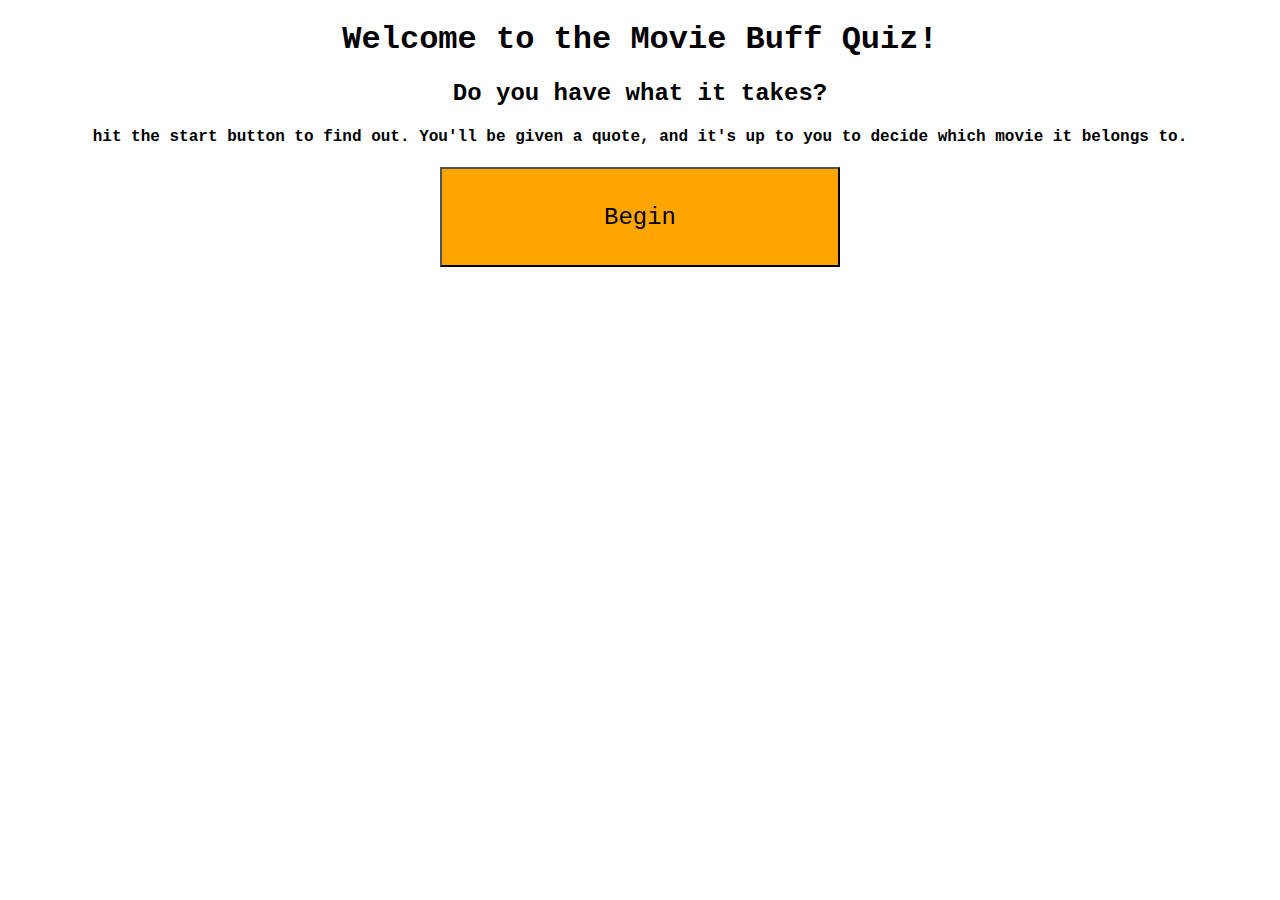
<file: index.html>
<!DOCTYPE html>
<html lang="en">
<head>
    <meta charset="UTF-8">
    <meta name="viewport" content="width=device-width, initial-scale=1.0">
    <meta http-equiv="X-UA-Compatible" content="ie=edge">
    <title>Document</title>
    <link rel="stylesheet" href="style.css">
</head>
<body>
    <div>
    <h1>Welcome to the Movie Buff Quiz!</h1>
    <h2>Do you have what it takes?</h2>
    <h4>hit the start button to find out. You'll be given a quote, and it's up to you to decide which movie it belongs to.</h4>
</div>
    <button class="enter">Begin</button>
    <script src = "script.js"></script>
</body>
</html>
</file>
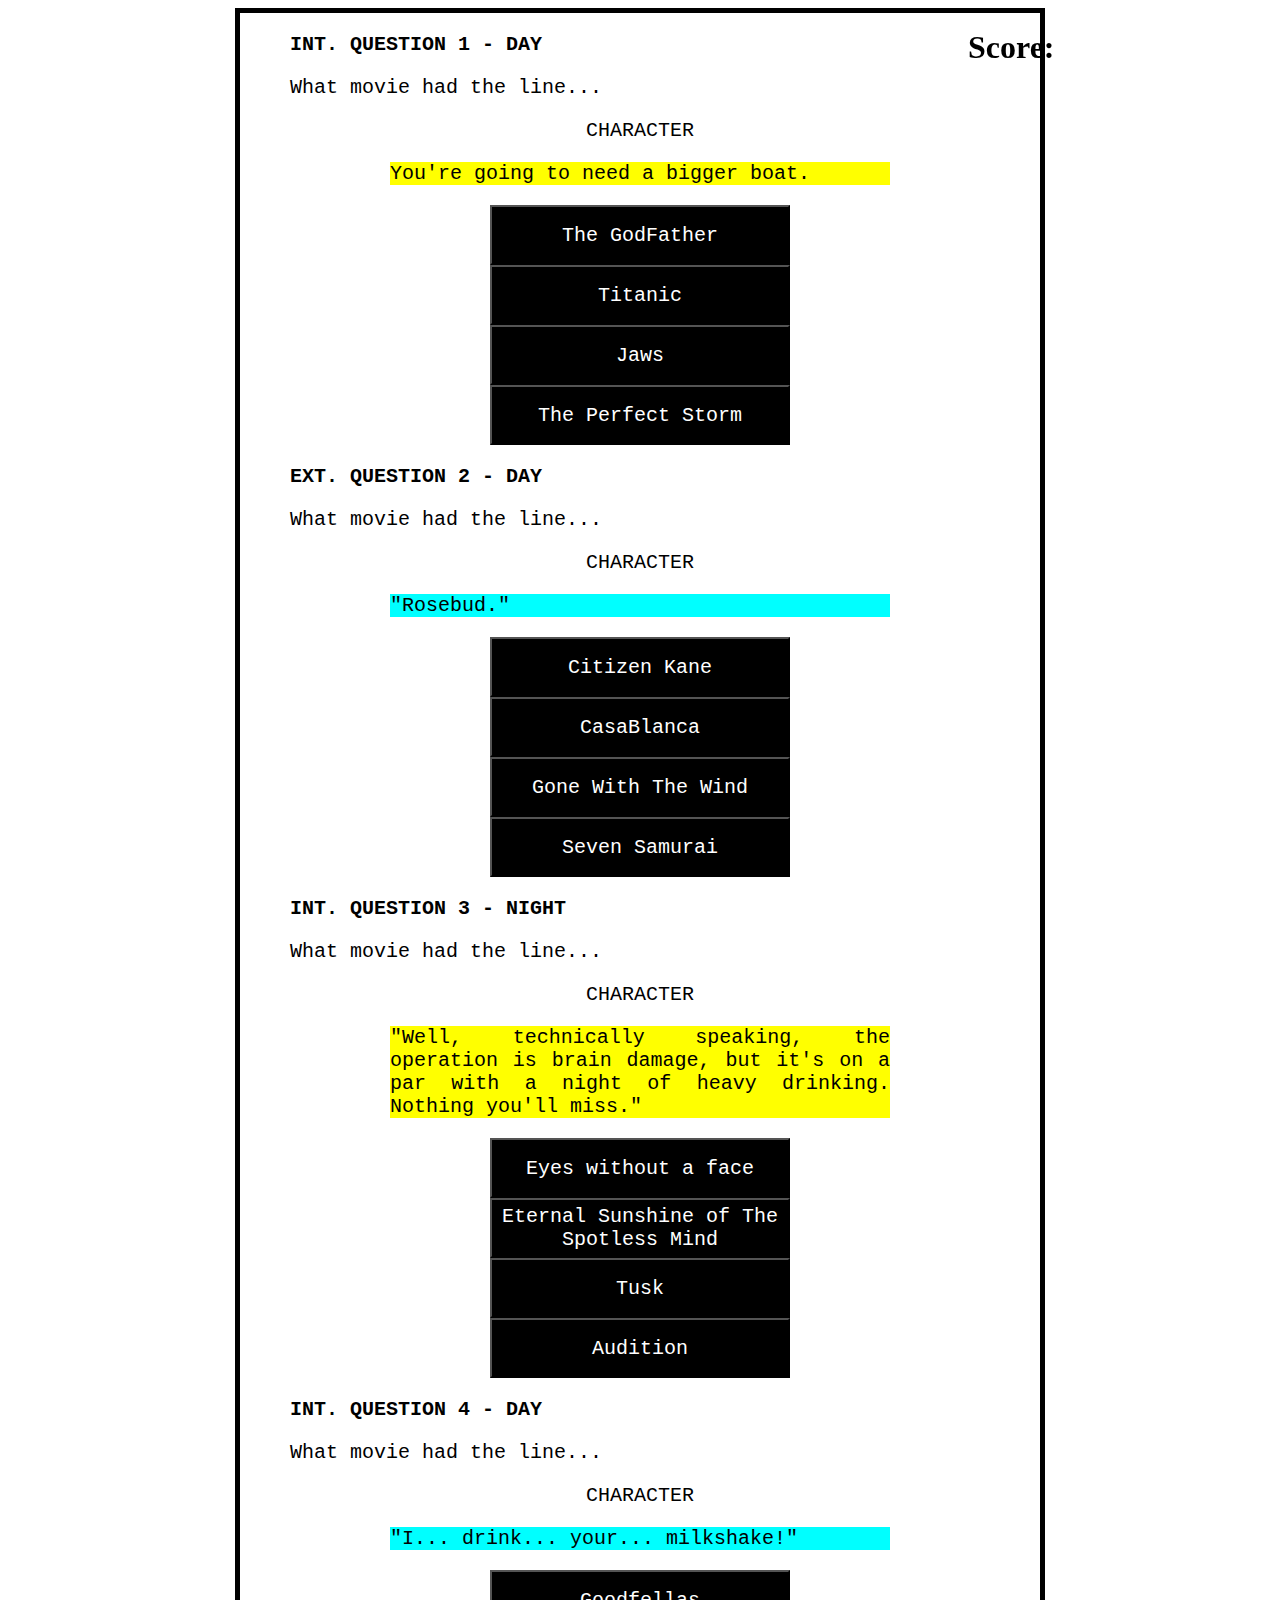
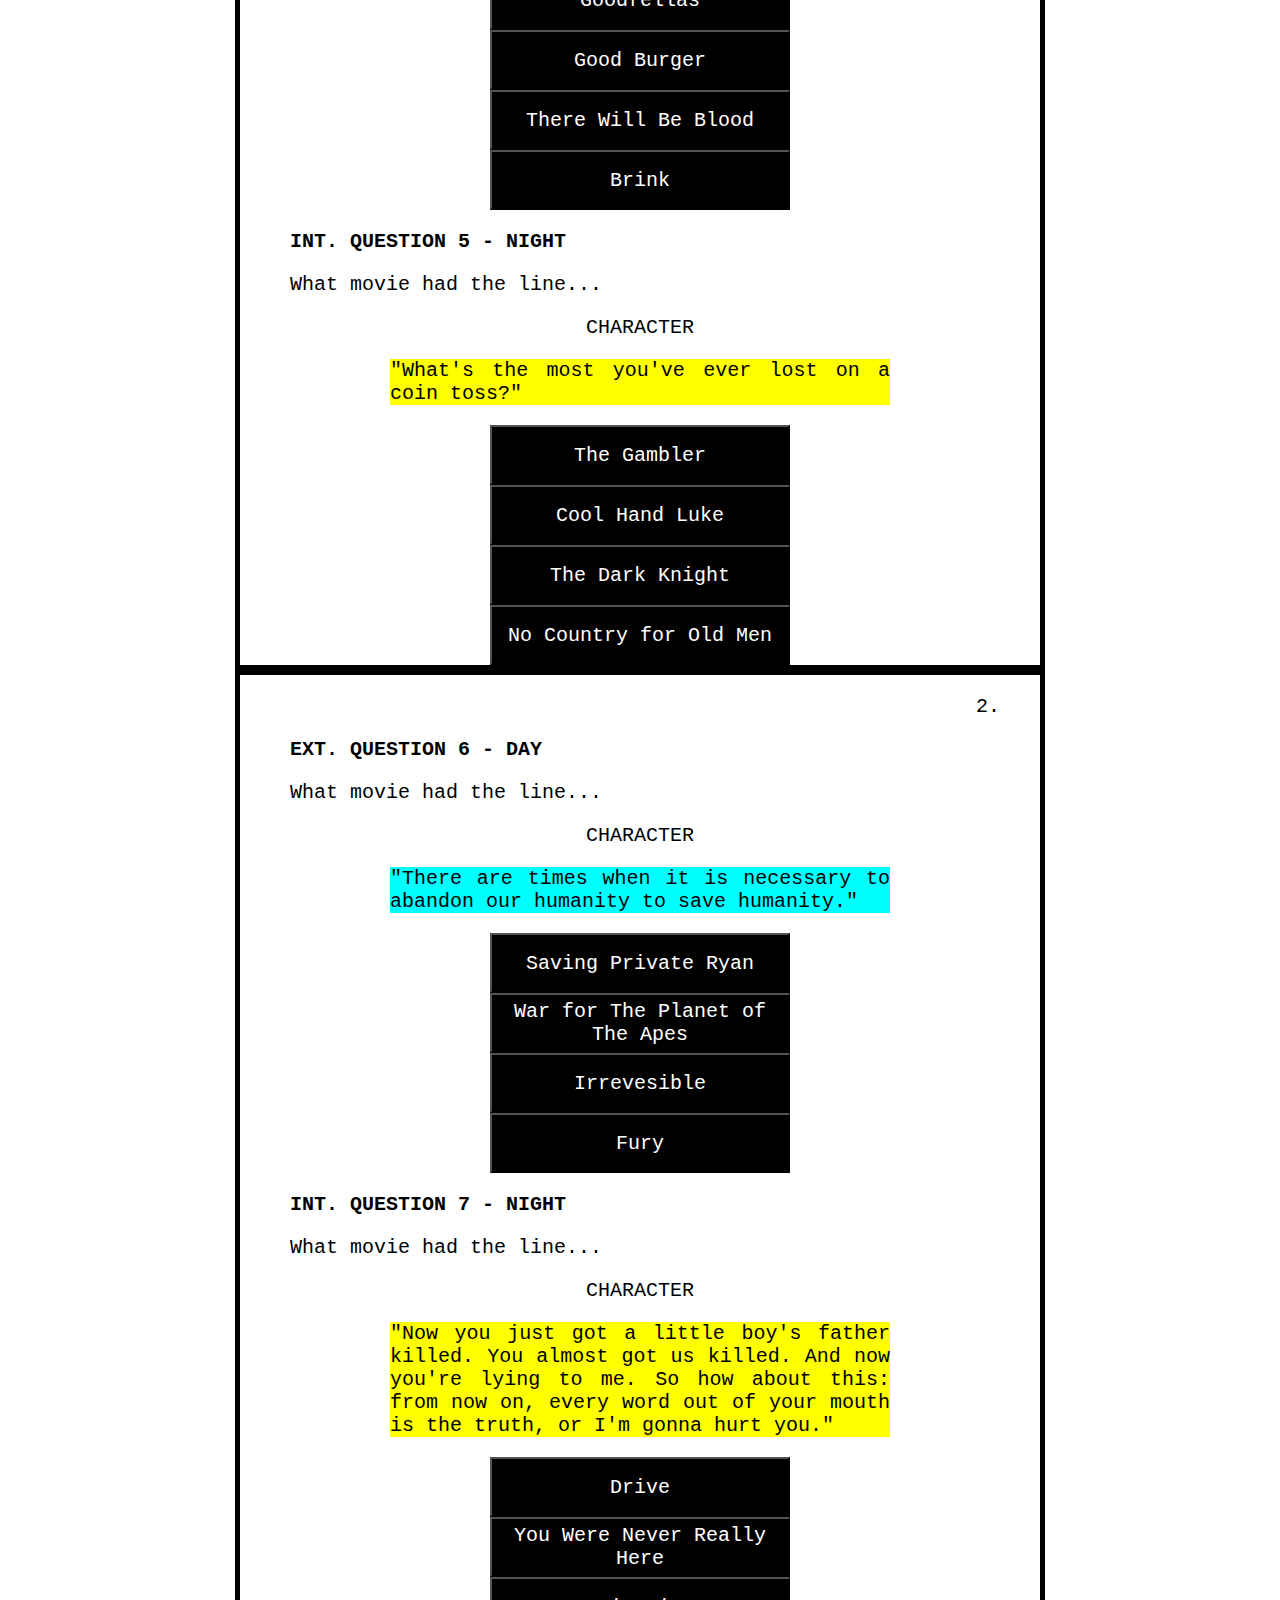
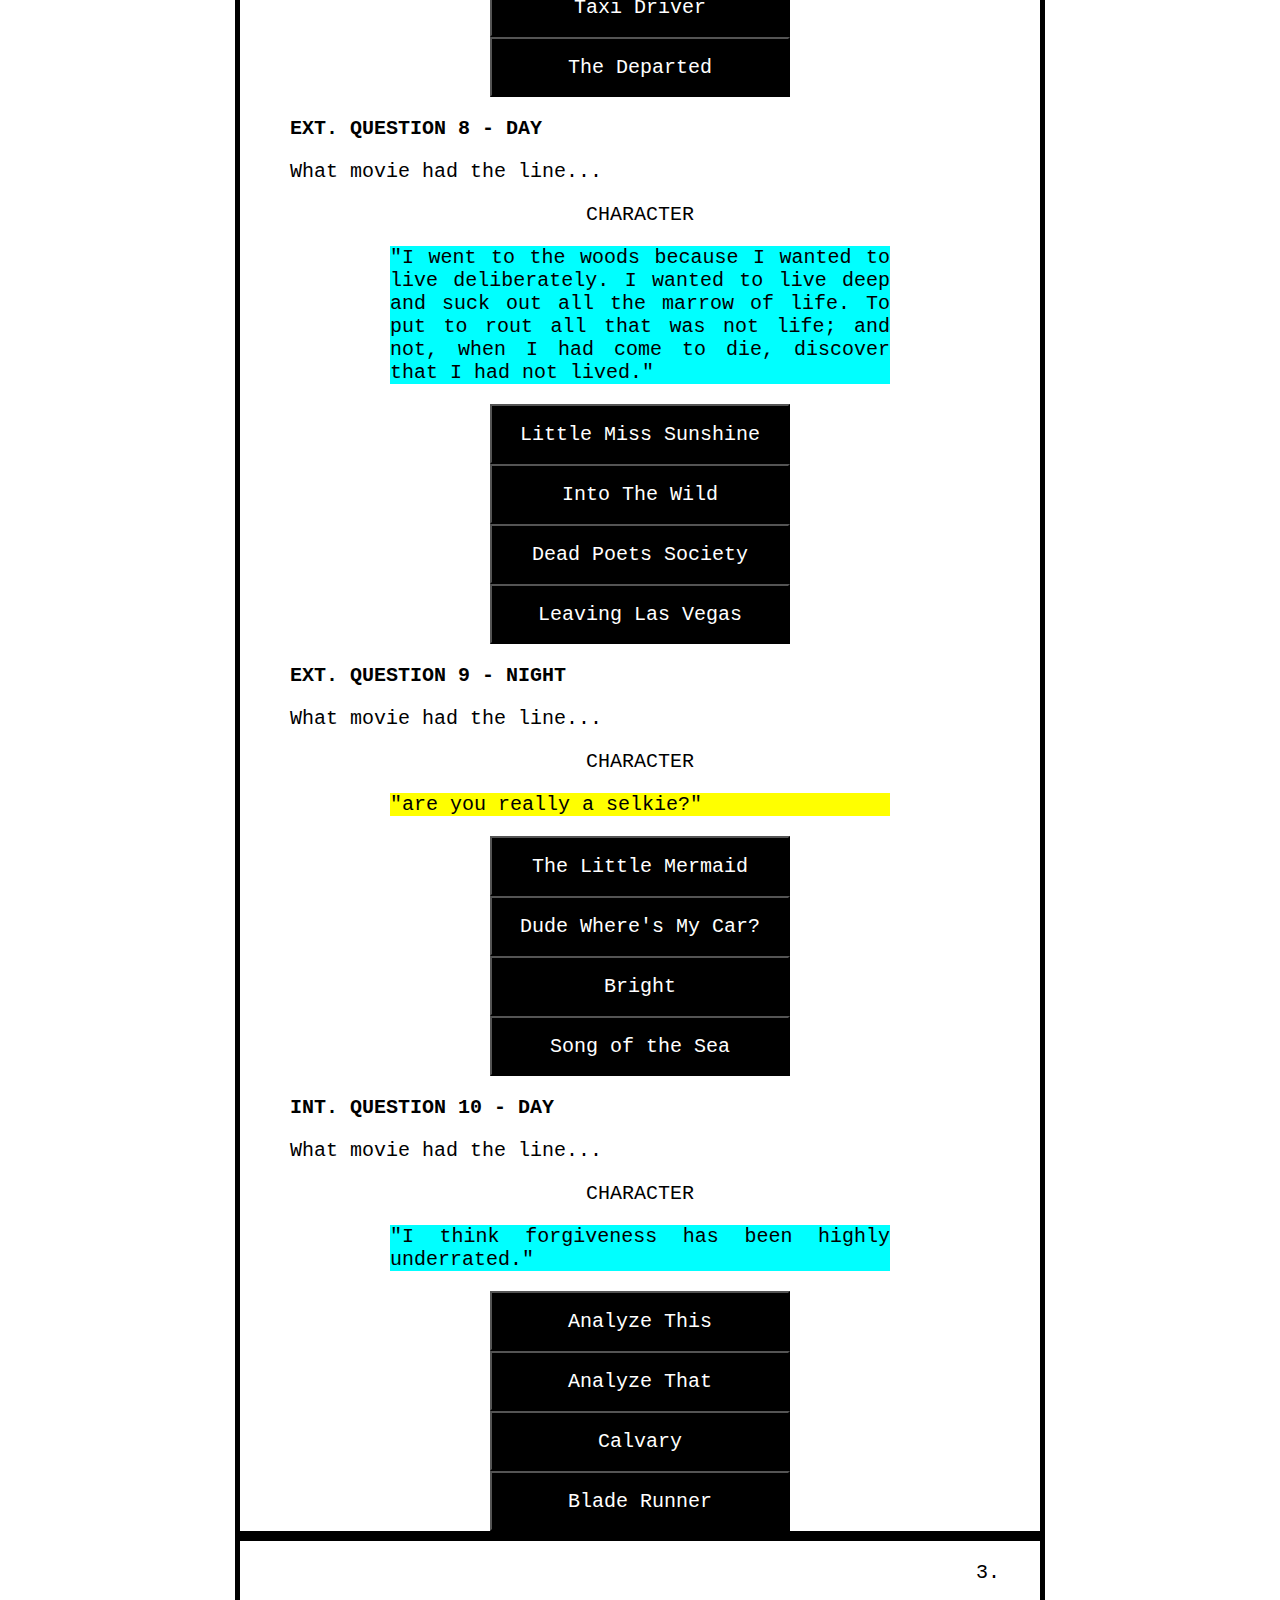
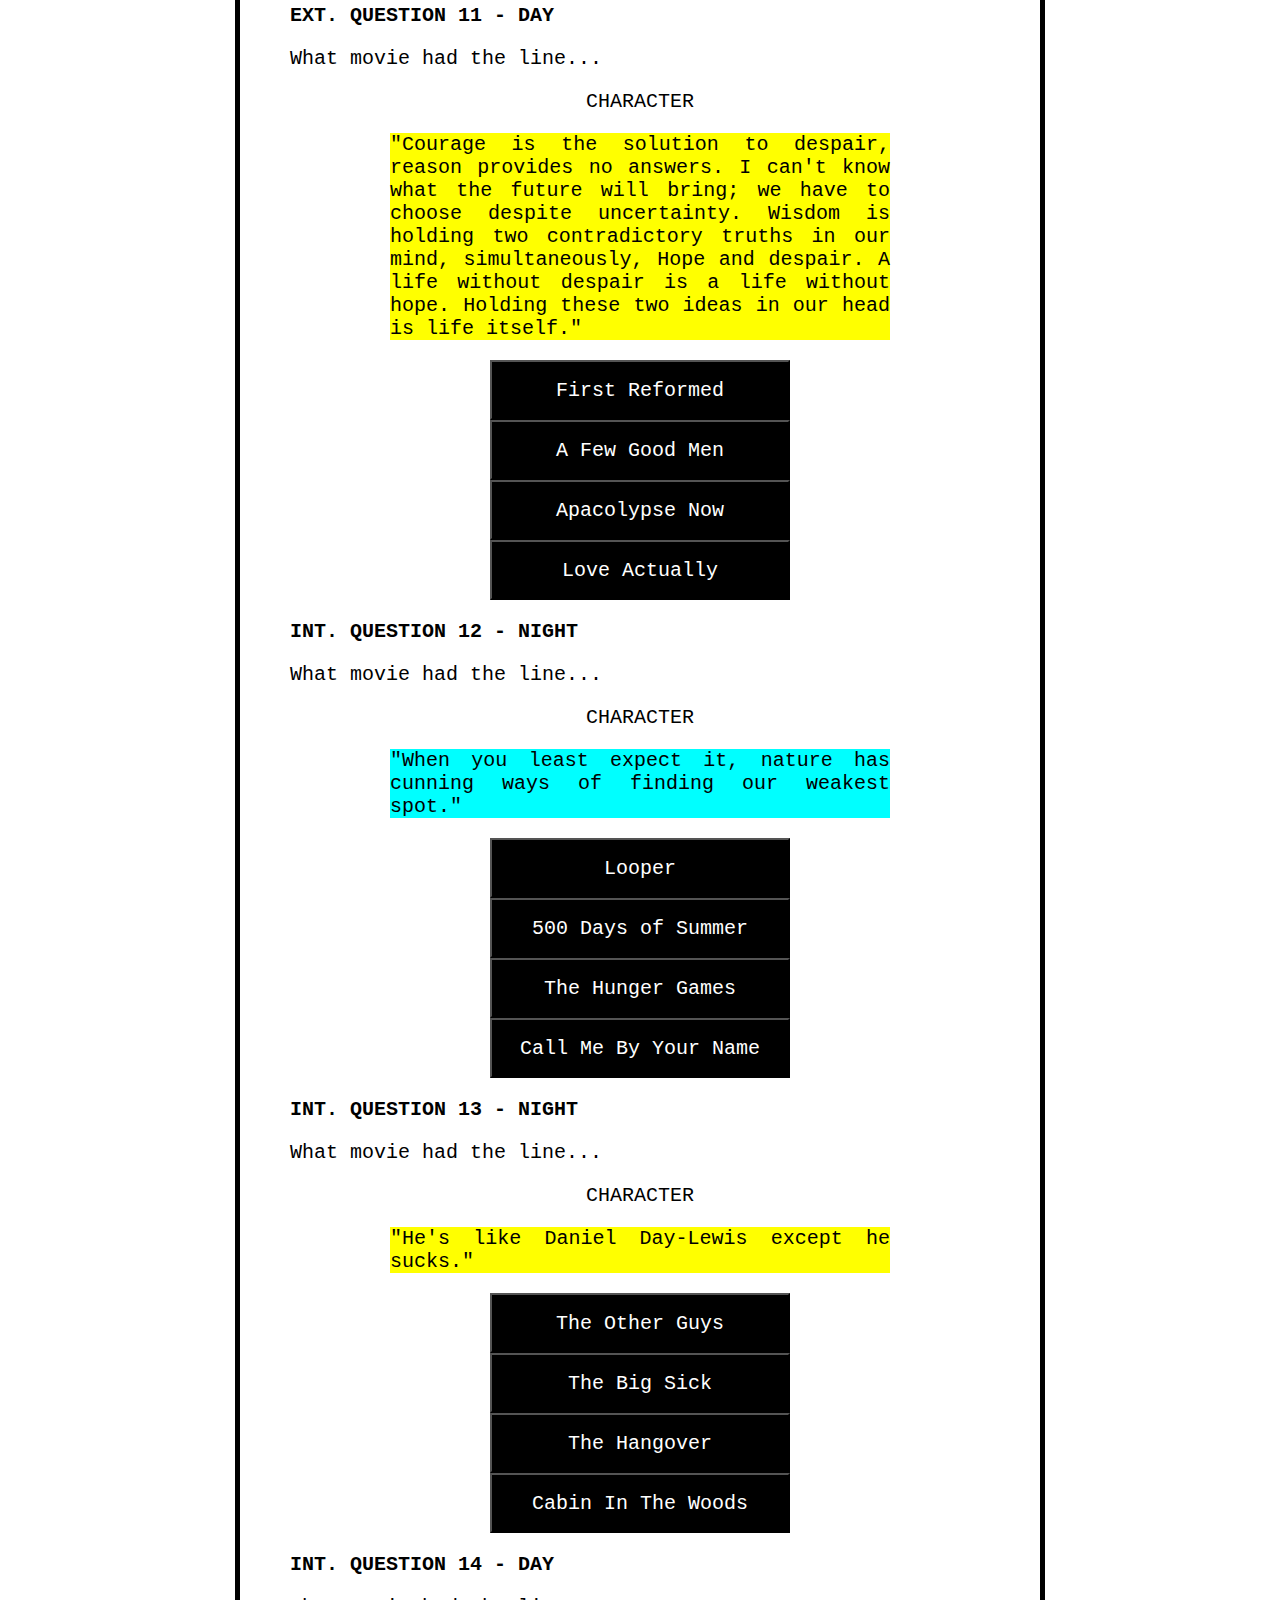
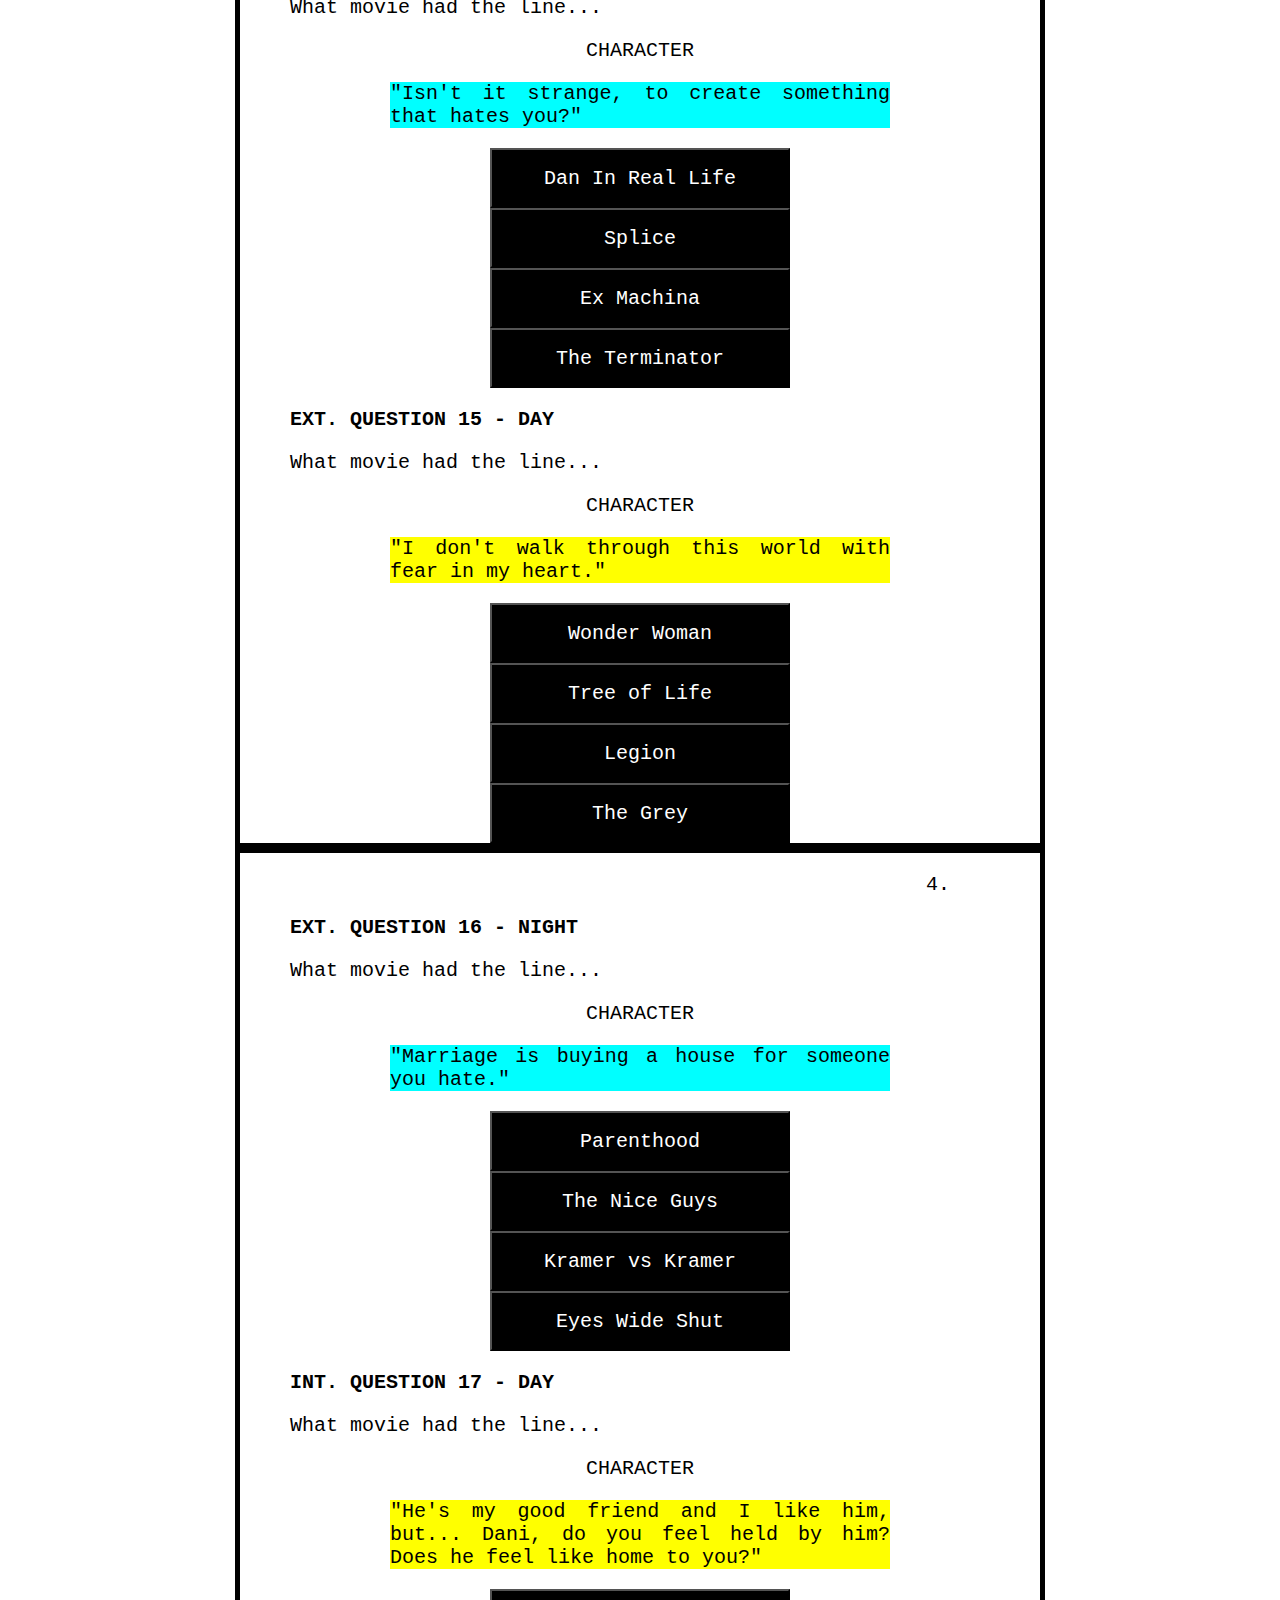
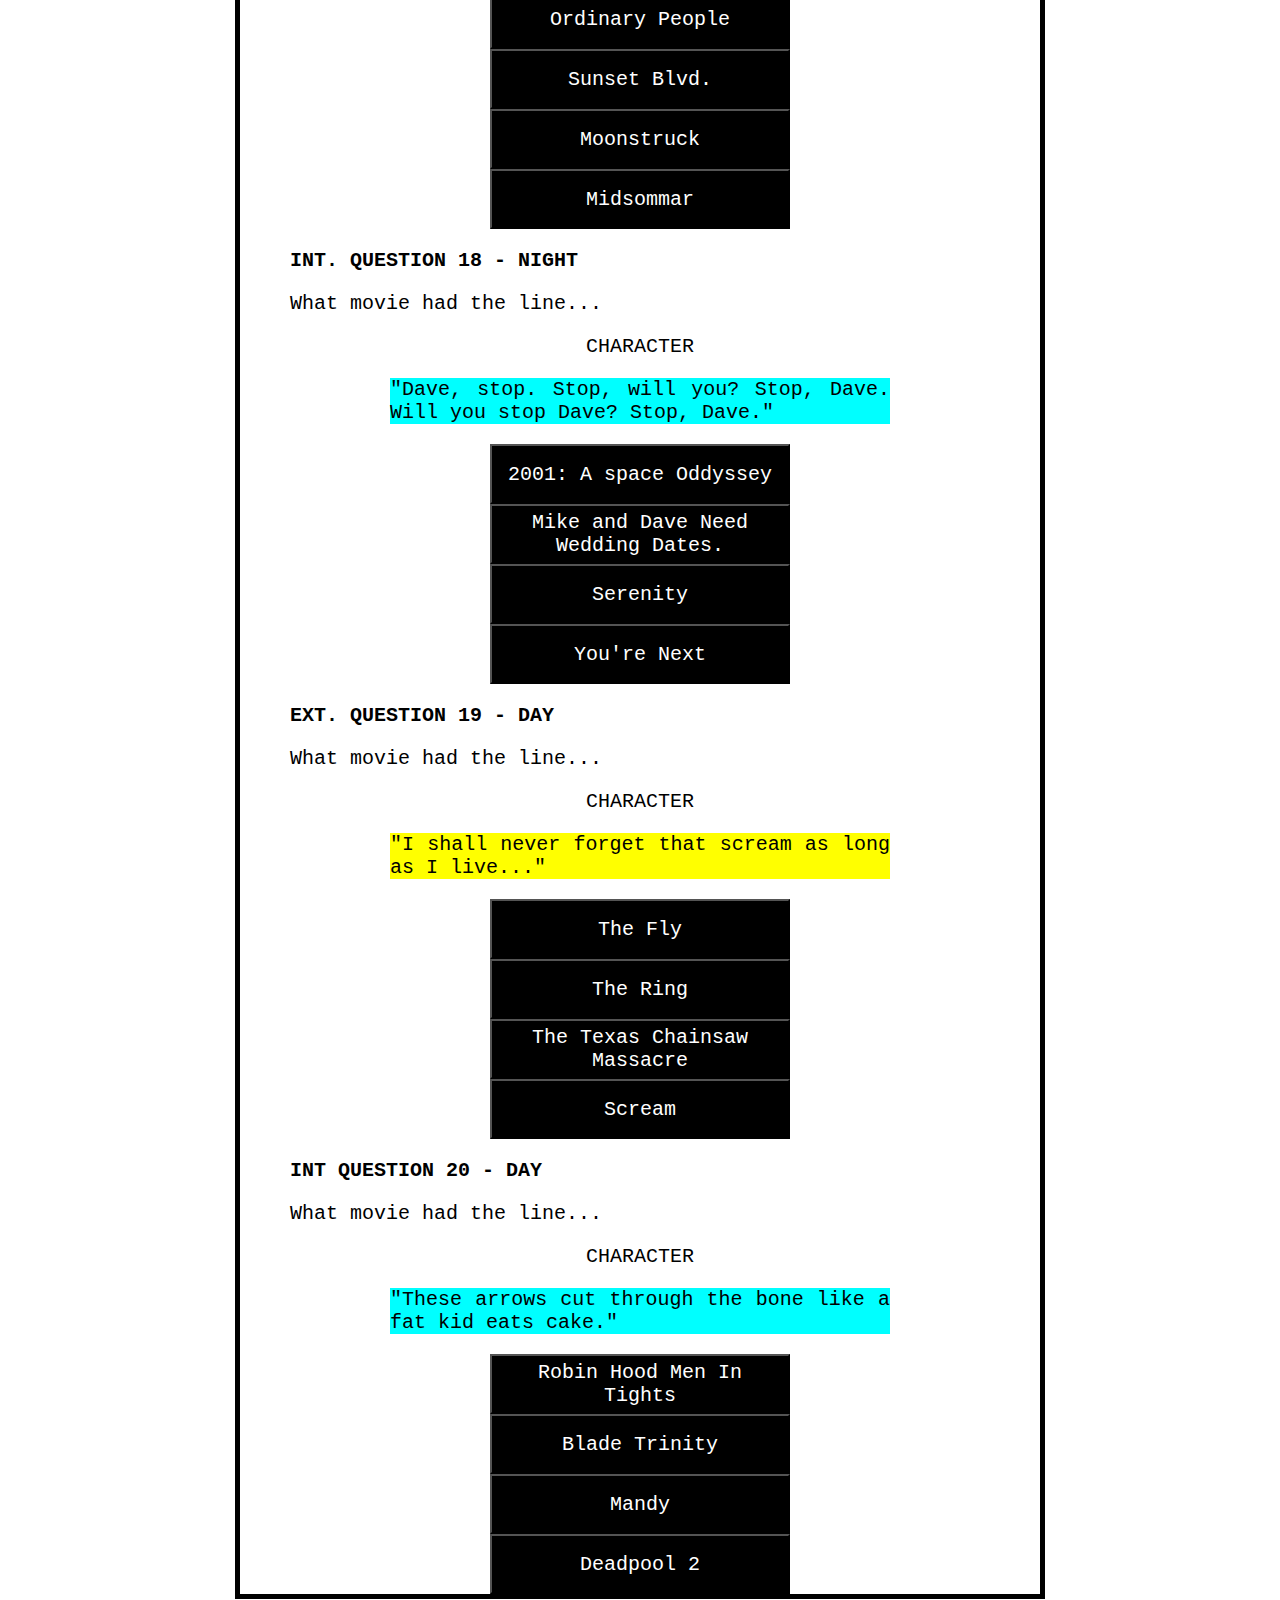
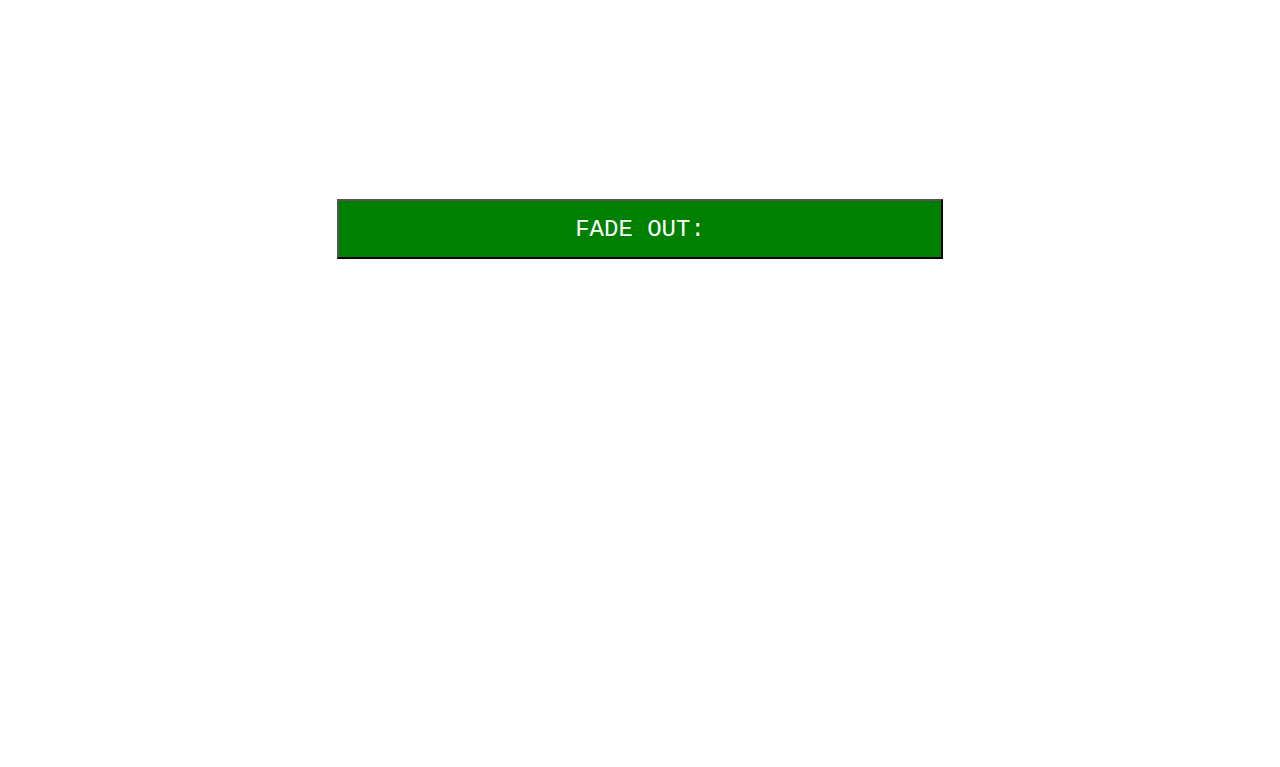
<file: new/will.html>
<!DOCTYPE html>
<html lang="en">
  <head>
    <meta charset="UTF-8" />
    <meta name="viewport" content="width=1000" />
    <meta http-equiv="X-UA-Compatible" content="ie=edge" />
    <title>Document</title>
    <link rel="stylesheet" href="look.css" />
  </head>
  <body>
    <div id="scoreDiv"></div>
    <h1 id="score">
      Score:
    </h1>
    <section>
      <div id="Q1">
        <p class="int">INT. QUESTION 1 - DAY</p>
        <h2>What movie had the line...</h2>
        <p class="char">CHARACTER</p>
        <p class="line">You're going to need a bigger boat.</p>
        <button id="one" class="Wrong">The GodFather</button>
        <br />

        <button id="two" class="Wrong">Titanic</button>
        <br />

        <button id="three" class="right">Jaws</button>

        <br />
        <button id="four" class="Wrong">The Perfect Storm</button>
      </div>

      <div id="Q2">
        <p class="int">EXT. QUESTION 2 - DAY</p>
        <h2>What movie had the line...</h2>
        <p class="char">CHARACTER</p>
        <p class="line B">"Rosebud."</p>

        <button id="five" class="right">Citizen Kane</button>
        <br />

        <button id="six" class="Wrong">CasaBlanca</button>
        <br />

        <button id="seven" class="Wrong">Gone With The Wind</button>
        <br />

        <button id="eight" class="Wrong">Seven Samurai</button>
      </div>

      <div id="Q3">
        <p class="int">INT. QUESTION 3 - NIGHT</p>
        <h2>What movie had the line...</h2>
        <p class="char">CHARACTER</p>
        <p class="line">
          "Well, technically speaking, the operation is brain damage, but it's
          on a par with a night of heavy drinking. Nothing you'll miss."
        </p>

        <button id="nine" class="Wrong">Eyes without a face</button>

        <br />
        <button id="ten" class="right">
          Eternal Sunshine of The Spotless Mind
        </button>
        <br />

        <button id="eleven" class="Wrong">Tusk</button>
        <br />

        <button id="twelve" class="Wrong">Audition</button>
      </div>

      <div id="Q4">
        <p class="int">INT. QUESTION 4 - DAY</p>
        <h2>What movie had the line...</h2>
        <p class="char">CHARACTER</p>
        <p class="line B">"I... drink... your... milkshake!"</p>

        <button id="thirteen" class="Wrong">Goodfellas</button>
        <br />

        <button id="fourteen" class="Wrong">Good Burger</button>
        <br />

        <button id="fifteen" class="right">There Will Be Blood</button>
        <br />

        <button id="sixteen" class="Wrong">Brink</button>
      </div>

      <div id="Q5">
        <p class="int">INT. QUESTION 5 - NIGHT</p>
        <h2>What movie had the line...</h2>
        <p class="char">CHARACTER</p>
        <p class="line">"What's the most you've ever lost on a coin toss?"</p>

        <button id="seventeen" class="Wrong">The Gambler</button>

        <br />
        <button id="eighteen" class="Wrong">Cool Hand Luke</button>

        <br />
        <button id="nineteen" class="Wrong">The Dark Knight</button>

        <br />
        <button id="twenty" class="right">No Country for Old Men</button>
      </div>
    </section>
    <section>
      <p class="num">2.</p>
      <div id="Q6">
        <p class="int">EXT. QUESTION 6 - DAY</p>
        <h2>What movie had the line...</h2>
        <p class="char">CHARACTER</p>
        <p class="line B">
          "There are times when it is necessary to abandon our humanity to save
          humanity."
        </p>

        <button id="twentyone" class="Wrong">Saving Private Ryan</button>
        <br />

        <button id="twentytwo" class="right">
          War for The Planet of The Apes
        </button>
        <br />

        <button id="twentythree" class="Wrong">Irrevesible</button>
        <br />

        <button id="twentyfour" class="Wrong">Fury</button>
        <br />

        <!-- Level 2 -->
      </div>

      <div id="Q7">
        <p class="int">INT. QUESTION 7 - NIGHT</p>
        <h2>What movie had the line...</h2>
        <p class="char">CHARACTER</p>
        <p class="line">
          "Now you just got a little boy's father killed. You almost got us
          killed. And now you're lying to me. So how about this: from now on,
          every word out of your mouth is the truth, or I'm gonna hurt you."
        </p>

        <button id="twentyfive" class="right">Drive</button>

        <br />
        <button id="twentysix" class="Wrong">You Were Never Really Here</button>
        <br />

        <button id="twentyseven" class="Wrong">Taxi Driver</button>
        <br />

        <button id="twentyeight" class="Wrong">The Departed</button>
      </div>

      <div id="Q8">
        <p class="int">EXT. QUESTION 8 - DAY</p>
        <h2>What movie had the line...</h2>
        <p class="char">CHARACTER</p>
        <p class="line B">
          "I went to the woods because I wanted to live deliberately. I wanted
          to live deep and suck out all the marrow of life. To put to rout all
          that was not life; and not, when I had come to die, discover that I
          had not lived."
        </p>

        <button id="twentynine" class="Wrong">Little Miss Sunshine</button>
        <br />

        <button id="thirty" class="Wrong">Into The Wild</button>
        <br />

        <button id="thirtyone" class="right">Dead Poets Society</button>
        <br />

        <button id="thirtytwo" class="Wrong">Leaving Las Vegas</button>
      </div>

      <div id="Q9">
        <p class="int">EXT. QUESTION 9 - NIGHT</p>
        <h2>What movie had the line...</h2>
        <p class="char">CHARACTER</p>
        <p class="line">"are you really a selkie?"</p>

        <button id="thirtythree" class="Wrong">The Little Mermaid</button>

        <br />
        <button id="thirtyfour" class="Wrong">Dude Where's My Car?</button>

        <br />
        <button id="thirtyfive" class="Wrong">Bright</button>
        <br />

        <button id="thirtysix" class="right">Song of the Sea</button>
      </div>
      <div id="Q10">
        <p class="int">INT. QUESTION 10 - DAY</p>
        <h2>What movie had the line...</h2>
        <p class="char">CHARACTER</p>
        <p class="line B">"I think forgiveness has been highly underrated."</p>

        <button id="thirtyseven" class="Wrong">Analyze This</button>

        <br />
        <button id="thirtyeight" class="Wrong">Analyze That</button>
        <br />

        <button id="thirtynine" class="right">Calvary</button>

        <br />
        <button id="fourty" class="Wrong">Blade Runner</button>
      </div>
    </section>
    <section>
      <p class="num">3.</p>

      <div id="Q11">
        <p class="int">EXT. QUESTION 11 - DAY</p>
        <h2>What movie had the line...</h2>
        <p class="char">CHARACTER</p>
        <p class="line">
          "Courage is the solution to despair, reason provides no answers. I
          can't know what the future will bring; we have to choose despite
          uncertainty. Wisdom is holding two contradictory truths in our mind,
          simultaneously, Hope and despair. A life without despair is a life
          without hope. Holding these two ideas in our head is life itself."
        </p>

        <button id="fourtyone" class="right">First Reformed</button>
        <br />
        <button id="fourtytwo" class="Wrong">A Few Good Men</button>

        <br />
        <button id="fourtythree" class="Wrong">Apacolypse Now</button>

        <br />
        <button id="fourtyfour" class="Wrong">Love Actually</button>
      </div>

      <div id="Q12">
        <p class="int">INT. QUESTION 12 - NIGHT</p>
        <h2>What movie had the line...</h2>
        <p class="char">CHARACTER</p>
        <p class="line B">
          "When you least expect it, nature has cunning ways of finding our
          weakest spot."
        </p>

        <button id="fourtyfive" class="Wrong">Looper</button>
        <br />

        <button id="fourtysix" class="Wrong">500 Days of Summer</button>

        <br />
        <button id="fourtyseven" class="Wrong">The Hunger Games</button>
        <br />

        <button id="fourtyeight" class="right">Call Me By Your Name</button>
      </div>

      <div id="Q13">
        <p class="int">INT. QUESTION 13 - NIGHT</p>
        <h2>What movie had the line...</h2>
        <p class="char">CHARACTER</p>
        <p class="line">"He's like Daniel Day-Lewis except he sucks."</p>

        <button id="fourtynine" class="Wrong">The Other Guys</button>

        <br />
        <button id="fifty" class="right">The Big Sick</button>

        <br />
        <button id="fiftyone" class="Wrong">The Hangover</button>

        <br />
        <button id="fiftytwo" class="Wrong">Cabin In The Woods</button>
      </div>

      <div id="Q14">
        <p class="int">INT. QUESTION 14 - DAY</p>
        <h2>What movie had the line...</h2>
        <p class="char">CHARACTER</p>
        <p class="line B">
          "Isn't it strange, to create something that hates you?"
        </p>

        <button id="fiftythree" class="Wrong">Dan In Real Life</button>

        <br />
        <button id="fiftyfour" class="Wrong">Splice</button>
        <br />

        <button id="fiftyfive" class="right">Ex Machina</button>
        <br />

        <button id="fiftysix" class="Wrong">The Terminator</button>
      </div>

      <div id="Q15">
        <p class="int">EXT. QUESTION 15 - DAY</p>
        <h2>What movie had the line...</h2>
        <p class="char">CHARACTER</p>
        <p class="line">
          "I don't walk through this world with fear in my heart."
        </p>

        <button id="fiftyseven" class="Wrong">Wonder Woman</button>
        <br />

        <button id="fiftyeight" class="Wrong">Tree of Life</button>

        <br />
        <button id="fiftynine" class="Wrong">Legion</button>

        <br />
        <button id="sixty" class="right">The Grey</button>
      </div>
    </section>
    <section>
      <div id="Q16">
        <p class="num">4.</p>
        <p class="int">EXT. QUESTION 16 - NIGHT</p>
        <h2>What movie had the line...</h2>
        <p class="char">CHARACTER</p>
        <p class="line B">"Marriage is buying a house for someone you hate."</p>

        <button id="sixtyone" class="Wrong">Parenthood</button>
        <br />

        <button id="sixtytwo" class="right">The Nice Guys</button>
        <br />

        <button id="sixtythree" class="Wrong">Kramer vs Kramer</button>
        <br />

        <button id="sixtyfour" class="Wrong">Eyes Wide Shut</button>
      </div>

      <div id="Q17">
        <p class="int">INT. QUESTION 17 - DAY</p>
        <h2>What movie had the line...</h2>
        <p class="char">CHARACTER</p>
        <p class="line">
          "He's my good friend and I like him, but... Dani, do you feel held by
          him? Does he feel like home to you?"
        </p>

        <button id="sixtyfive" class="Wrong">Ordinary People</button>
        <br />

        <button id="sixtysix" class="Wrong">Sunset Blvd.</button>
        <br />

        <button id="sixtyseven" class="Wrong">Moonstruck</button>

        <br />
        <button id="sixtyeight" class="right">Midsommar</button>
      </div>

      <div id="Q18">
        <p class="int">INT. QUESTION 18 - NIGHT</p>
        <h2>What movie had the line...</h2>
        <p class="char">CHARACTER</p>
        <p class="line B">
          "Dave, stop. Stop, will you? Stop, Dave. Will you stop Dave? Stop,
          Dave."
        </p>

        <button id="sixtynine" class="right">2001: A space Oddyssey</button>
        <br />

        <button id="seventy" class="Wrong">
          Mike and Dave Need Wedding Dates.
        </button>

        <br />
        <button id="seventyone" class="Wrong">Serenity</button>
        <br />

        <button id="seventytwo" class="Wrong">You're Next</button>
      </div>

      <div id="Q19">
        <p class="int">EXT. QUESTION 19 - DAY</p>
        <h2>What movie had the line...</h2>
        <p class="char">CHARACTER</p>
        <p class="line">
          "I shall never forget that scream as long as I live..."
        </p>

        <button id="seventythree" class="right">The Fly</button>
        <br />

        <button id="seventyfour" class="Wrong">The Ring</button>
        <br />

        <button id="seventyfive" class="Wrong">
          The Texas Chainsaw Massacre
        </button>
        <br />

        <button id="seventysix" class="Wrong">Scream</button>
      </div>

      <div id="Q20">
        <p class="int">INT QUESTION 20 - DAY</p>
        <h2>What movie had the line...</h2>
        <p class="char">CHARACTER</p>
        <p class="line B">
          "These arrows cut through the bone like a fat kid eats cake."
        </p>

        <button id="seventyseven" class="Wrong last">
          Robin Hood Men In Tights
        </button>

        <br />
        <button id="seventyeight" class="Wrong last">Blade Trinity</button>
        <br />

        <button id="seventynine" class="right last">Mandy</button>

        <br />
        <button id="eighty" class="Wrong last">Deadpool 2</button>
      </div>
    </section>
    <div id="bottom">
      <button id="submit">FADE OUT:</button>
    </div>

    <div id="modal">
      <div id="modalTextbox">
        <h1 id="modalLarge">info goes here.</h1>
        <button id="close" class="modal-buttons">Close</button>
      </div>
    </div>

    <script src="game.js"></script>
  </body>
</html>
</file>
<file: style.css>
body {
  text-align: center;
  background-size: 1000px;
  font-weight: 100;
  font-family: "Courier New", Courier, monospace;
}
button {
  width: 400px;
  height: 100px;
  background-color: orange;
  font-size: 24px;
  font-weight: 100;
  font-family: "Courier New", Courier, monospace;
}
button:hover {
  background-color: aqua;
}
#title {
  margin-top: 250px;
  text-decoration: underline;
}
p {
  font-weight: 100;
  font-family: "Courier New", Courier, monospace;
  font-size: 24px;
}
</file>
<file: new/look.css>
body {
  text-align: center;
  background-color: white;
}
button {
  width: 300px;
  height: 60px;
  background-color: black;
  color: white;
  font-size: 20px;
  font-family: "Courier New", Courier, monospace;
}
button:hover {
  background-color: grey;
}

p {
  font-size: 20px;
  font-weight: bold;
}
div {
  width: 700px;
  margin-left: auto;
  margin-right: auto;
}

#submit {
  background: green;
  width: 606px;
  font-size: 24px;
  font-weight: 200;
  font-family: "Courier New", Courier, monospace;
}
#submit:hover {
  background-color: orange;
}
#bottom {
  padding: 200px 0px 500px 0px;
}

#modal {
  background-color: rgba(0, 0, 0, 0.4);
  position: fixed;
  top: 0;
  left: 0;
  height: 100%;
  width: 100%;
  z-index: 1;
  overflow: auto;
  display: none;
}
#modalTextbox {
  background-color: white;
  height: 350px;
  width: 550px;
  border-radius: 2px;
  margin: 150px auto;
  padding: 2%;
  line-height: 120%;
  font-family: "Arial";
}

#modalFooter {
  text-align: right;
}

h1 {
  padding-bottom: 15px;
}

.modal-buttons {
  padding: 14px 18px;
  background-color: #677996;
  border: none;
  outline: none;
  border-radius: 3px;
  color: white;
  font-family: "Arial";
  cursor: pointer;
}
#score {
  margin-left: 75%;
  position: fixed;
}
#close {
  background-color: red;
  margin-top: 0px;
  margin-bottom: 4000px;
}
#modalLarge {
  color: blue;
  padding: 50px;
}
section {
  border: black;
  border-width: 5px;
  border-style: solid;
  width: 800px;
  margin-left: auto;
  margin-right: auto;
}
.int {
  text-align: justify;
  font-family: "Courier New", Courier, monospace;
}
h2 {
  text-align: justify;
  font-family: "Courier New", Courier, monospace;
  font-weight: 200;
  font-size: 20px;
}
.char {
  font-family: "Courier New", Courier, monospace;
  font-weight: 200;
  font-size: 20px;
}
.line {
  font-family: "Courier New", Courier, monospace;
  font-weight: 200;
  font-size: 20px;
  margin-left: 100px;
  margin-right: 100px;
  text-align: justify;
  background-color: yellow;
}
.B {
  background-color: aqua;
}
.num {
  text-align: right;
  margin-right: 40px;
  font-family: "Courier New", Courier, monospace;
  font-weight: 200;
}
</file>
